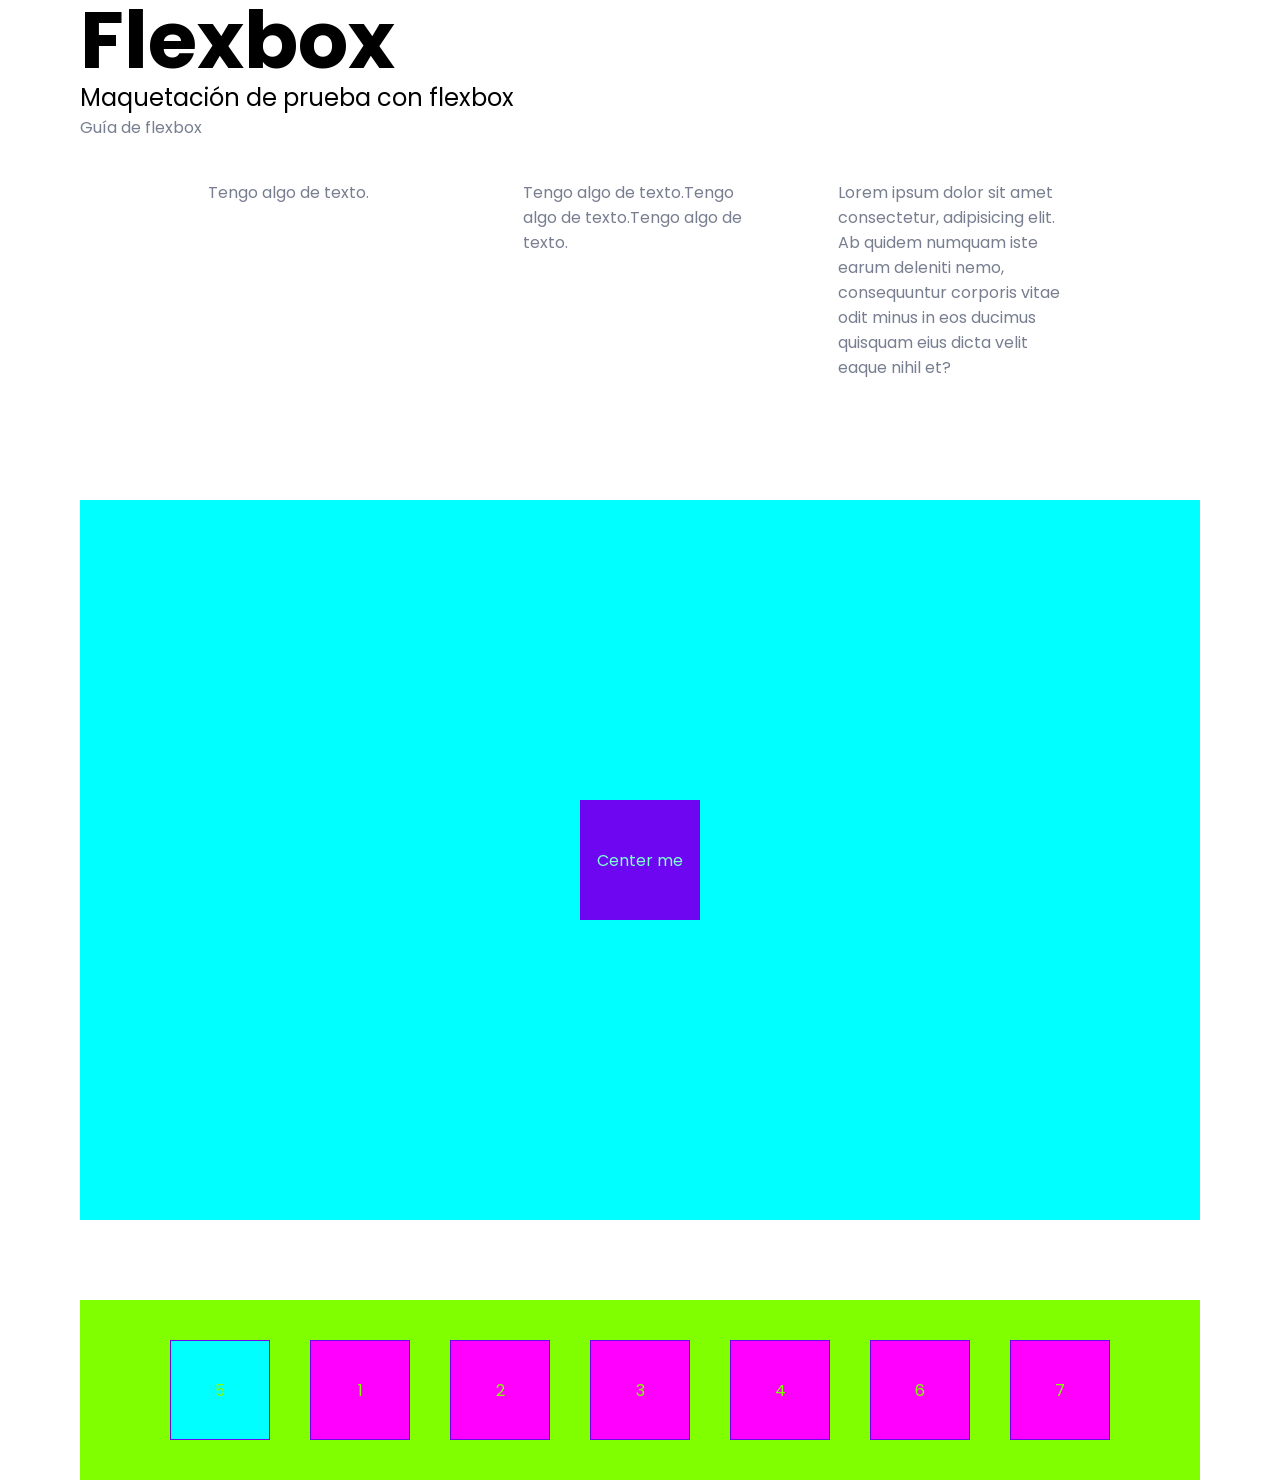
<file: flexbox.html>
<!DOCTYPE html>
<html lang="en">
<head>
    <meta charset="UTF-8">
    <meta name="viewport" content="width=device-width, initial-scale=1.0">
    <title>FLEXBOX</title> 

    <link rel="preconnect" href="https://fonts.googleapis.com">
    <link rel="preconnect" href="https://fonts.gstatic.com" crossorigin>
    <link href="https://fonts.googleapis.com/css2?family=Poppins:ital,wght@0,100;0,200;0,300;0,400;0,500;0,600;0,700;0,800;0,900;1,100;1,200;1,300;1,400;1,500;1,600;1,700;1,800;1,900&display=swap" rel="stylesheet">
    <link rel="stylesheet" href="css/style.css">

</head>
<body>
    <div class="wrapper">
        <h1>Flexbox</h1>
        <h2>Maquetación de prueba con flexbox</h2>
        <a href="https://css-tricks.com/snippets/css/a-guide-to-flexbox/">Guía de flexbox</a>

        <div class="cont-parent">
            <div>
                <p>Tengo algo de texto.</p>
            </div>
            <div>
                <p>Tengo algo de texto.Tengo algo de texto.Tengo algo de texto.</p>
            </div>
            <div>
                <p>Lorem ipsum dolor sit amet consectetur, adipisicing elit. Ab quidem numquam iste earum deleniti nemo, consequuntur corporis vitae odit minus in eos ducimus quisquam eius dicta velit eaque nihil et?</p>
            </div>
        </div>

        <div class="cont-second"> 
            <div>
                <p>Center me</p>
            </div>
        </div>

        <div class="flex-cont-wrap">
            <div>
                <p>1</p>
            </div>
            <div>
                <p>2</p>
            </div>
            <div>
                <p>3</p>
            </div>
            <div>
                <p>4</p>
            </div>
            <div>
                <p>5</p>
            </div>
            <div>
                <p>6</p>
            </div>
            <div>
                <p>7</p>
            </div>
        </div>

    </div>
       
        
    
</body>
</html>
</file>
<file: css/style.css>
* {
    margin: 0;
    padding: 0;
    box-sizing: border-box;
    font-family: "Poppins", sans-serif;
    scroll-behavior: smooth;
}


a {
    color: #777e90;
    text-decoration: none;
}

span {
    color: #6e06f2;
}

/* Estas propiedades hacen que las imagenes sean responsive y de adapten al tamaño de su contenedos */
img {
    width: 100%;
    height: auto;
    vertical-align: middle;
}

h1 {
    font-size: 80px;
    line-height: 80px;
    font-weight: bold;
}

h2 {
    font-weight: normal;
}

h2.subtitle {
    margin-bottom: -28px;
}


h3 {
    font-size: 24px;
}

h3 > a {
    color: black;
}

p {
    /* font-size: 24px; */
    color: #777e90;
    font-weight: 400;
}

.wrapper {
    max-width: 1200px;
    margin: 0 auto;
    padding: 0 40px;
    /* background-color: aqua; */
}

/* BOTON POSICION ABSOLUTA */
.fixed-btn {
    width: 50px;
    height: 50px;
    background-color: #6e06f2;
    border-radius: 5px;
    position: fixed;
    right: 20px;
    bottom: 20px;
    z-index: 9999;
    display: flex;
    justify-content: center;
    align-items: center;
    transition: 0.6s;
}

.fixed-btn:hover {
    background-color: #935adf;
}

.fixed-btn > a {
    color: aliceblue;
}

nav {
    display: flex;
    justify-content: space-between;
    padding: 24px 0;
}

nav > ul {
    list-style: none;
    display: flex;
    gap: 24px;
}

nav > ul > li > a {
    font-size: 18px;
    font-weight: bold;
}

/*Este selector solo se activa si el cursor pasa por encima */
nav > ul > li > a:hover {
    color: #6e06f2;
}


header {
    padding: 80px 0;
    display: flex;
    flex-wrap: wrap;
    justify-content: center;
    align-items: center;
    column-gap: 200px;
    row-gap: 80px;
}

header > div:first-child {
    display: flex;
    flex-direction: column;
    gap: 28px;
}

/* SELECTORES PARA LA IMAGEN */
header > div:last-child {
    min-width: 380px;
    max-width: 624px;
    border: 1px #6e06f2 solid;
    padding: 40px;
    height: fit-content;
    border-radius: 50%;
    /* overflow: hidden; */
}

header > :last-child > img {
    border-radius: 50%;
}

header > :last-child {
    position: relative;
}

header > :last-child > .overlay {
    background-color: rgba(108, 6, 242, 0.475);
    position: absolute;
    left: 0;
    top: 0;
    width: 100%;
    height: 100%;
    display: flex;
    justify-content: center;
    align-items: center;
    border-radius: 50%;
    opacity: 0;
    transition: 0.6s;

}

header > :last-child > .overlay:hover {
    opacity: 1;
}

header > :last-child > .overlay > p {
    color: aliceblue;
    font-size: 20px;
    font-weight: bold;
}

/*GRUPO DE BOTONES */

/*Este selecciona los 2 botones */
.btn-group > a {
    padding: 8px 10px;
    border-radius: 8px;
    font-size: 14px;
    font-weight: bold;
}

.btn-group {
    display: flex;
    gap: 24px;
}

.btn-group > a:first-child {
    background-color: #6e06f2;
    color: aliceblue;
    transition: .3s;
}

.btn-group > a:last-child {
    border: 1px black solid;
    transition: 0.3s;
}

/*Efectos hover para los botones */

.btn-group > a:first-child:hover {
    background-color: #935adf;
}

.btn-group > a:last-child:hover {
    background-color: black;
    color: aliceblue;
}

/* PROJECTS */

#projects {
    display: flex;
    flex-direction: column;
    gap:24px;
}

#projects > .p-row {
    display: flex;
    gap: 24px;
}

#projects > .p-row > .small-col {
    width: 35%;
}

#projects > .p-row > .big-col {
    width: 65%;
}

#projects > .p-row > .p-col > div {
    height: 300px;
    border-radius: 20px;
    overflow: hidden;
}

#projects > .p-row > .p-col > div > img {
    height: 100%;
    object-fit: cover;
}

/* OVERLAY PROJECTS IMAGES */

#projects > .p-row > .p-col > div {
    position: relative;
}

#projects > .p-row > .p-col > div > .overlay {
    background-color: rgba(108, 6, 242, 0.475);
    position: absolute;
    left: 0;
    top: 0;
    width: 100%;
    height: 100%;
    display: flex;
    justify-content: center;
    align-items: center;
    opacity: 0;
    transition: 0.6s;
    
}

#projects > .p-row > .p-col > div > .overlay:hover {
    opacity: 1;
}

#projects > .p-row > .p-col > div > .overlay > p {
    color: aliceblue;
    font-size: 32px;
    font-weight: bold;
}

/* EXPERIENCE */

#experience {
    padding: 80px 0;
}

/* FLEXBOX.HTML*/

.cont-parent {
    display: flex;
    justify-content: center;
    flex-wrap: wrap;
    gap: 40px;
    padding: 20px;
}

.cont-parent > div {
    width: 275px;
    padding: 20px;
}

.cont-second {
    margin: 80px 0;
    background-color: aqua;
    height: 720px;
    display: flex;
    justify-content: center;
    align-items: center;
}

.cont-second > div {
    background-color: #6e06f2;
    width: 120px;
    height: 120px;
    display: flex;
    justify-content: center;
    align-items: center;
}

.cont-second > div > p {
    color: aquamarine;
    font-size: 16px;
}

.flex-cont-wrap {
    padding: 40px;
    background-color: chartreuse;
    display: flex;
    justify-content: center;
    flex-wrap: wrap;
    gap: 40px;
}

.flex-cont-wrap > div {
    width: 100px;
    height: 100px;
    background-color: fuchsia;
    border: 1px #6e06f2 solid;
     display: flex;
    justify-content: center;
    align-items: center;
}

.flex-cont-wrap > div > p {
    color: chartreuse;
}

.flex-cont-wrap > div:nth-child(5) {
    background-color: aqua;
    order: -1;
}


/*FOOTER*/
footer {
    margin: 80px 0 40px 0;
    display: flex;
    flex-direction: column;
    gap: 24px;
}

footer > .f-row {
    display: flex;
    justify-content: space-between;
}

footer > .f-row > .social-icons {
    font-size: 24px;
    display: flex;
    gap: 24px;
    padding: 24px 0;
}

footer > .f-row > .btn-group {
    align-items: flex-end;
}

footer > .f-row > .copyright {
    text-align: right;
}

/* GALLERY.HTML */

/* #hGallery {
    background-color: aqua;
    height: 100vh;
} */


#gallery {
    padding: 20px 0 80px 0;
}

#gallery > ul {
    list-style: none;
    display: flex;
    flex-wrap: wrap;
    gap: 20px;
}

#gallery > ul > li {
    /* width: 33.333%; */
    flex: 30%;
}


#masonry {
    padding: 20px 0 80px 0;
}

#masonry > h2 {
    font-size: 36px;
    font-weight: bold;
    margin-bottom: 20px;
}

#masonry > ul {
    list-style: none;
    display: flex;
    flex-wrap: wrap;
    gap: 12px;
}

#masonry > ul > li {
    height: 25vh;
    flex-grow: 1;
}

#masonry > ul > li > img {
    max-height: 100%;
    min-width: 100%;
    object-fit: cover;
}


/* Contact section*/
#contact {
    padding: 80px 0;
    display: flex;
    gap: 40px;
    height: 50vh;
}

#contact > div {
    flex: 1;
    width: 50%;
}

#contact > div > iframe {
    width: 100%;
    height: 100%;
}


/*MEDIA QUERIES investigar*/

/*TABLET*/
@media screen and (max-width: 720px) {

    .wrapper {
        padding: 0 20px;
    }

    header {
        flex-wrap: wrap;
        gap: 28px;
        justify-content: center;
    }

    h1 {
        font-size: 48px;
    }

    #projects > .p-row {
        flex-wrap: wrap;
    }

    #projects > .p-row > .small-col {
        width: 100%;
    }

    #projects > .p-row > .big-col {
        width: 100%;
    }

    footer > .f-row {
        flex-direction: column;
        align-items: center;
    }
    
    footer > .f-row > .copyright {
        padding-top: 40px;
        text-align: center;
    }

    #gallery > ul > li {
        flex: 45%;
    }

}

/*MOBILE*/
@media screen and (max-width: 480px) {

.wrapper {
padding: 0 10px
}

/*header > div:last-child {
opacity: 0,5;
} */

header > div:last-child {
display: none;
/*con esto desaparece la imagen cuando pasamos de escritorio y móvil*/
}

#gallery > ul > li {
        flex: 100%;
    }

#contact {
        flex-direction: column-reverse;
    }

#contact > div {
        width: 100%;
    }

}
</file>
